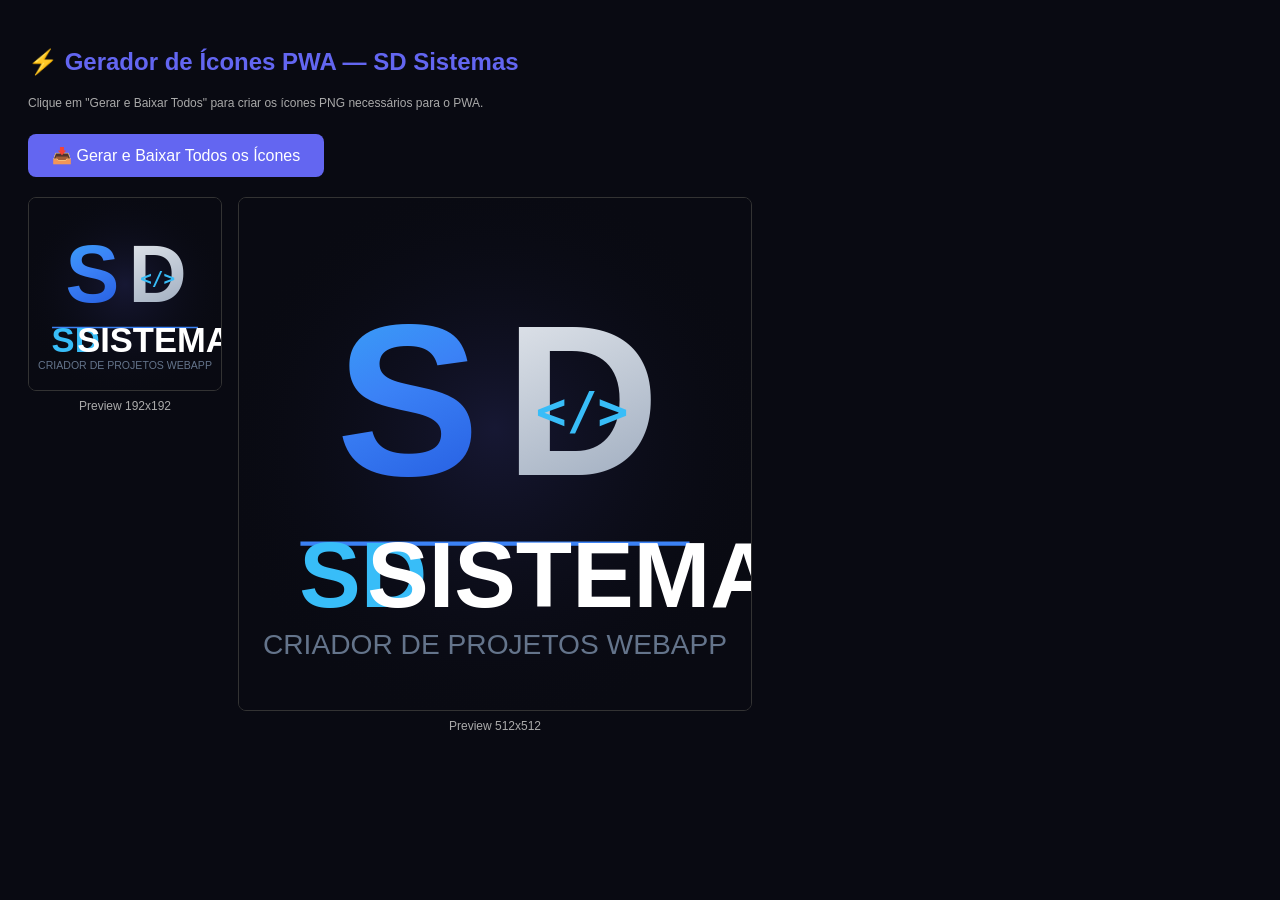
<file: gerar-icones.html>
<!DOCTYPE html>
<html lang="pt-BR">
<head>
  <meta charset="UTF-8">
  <title>SD Sistemas — Gerador de Ícones PWA</title>
  <style>
    body { background: #090a12; color: #fff; font-family: sans-serif; padding: 20px; }
    h2 { color: #6366f1; }
    .grid { display: flex; flex-wrap: wrap; gap: 16px; margin-top: 20px; }
    .item { text-align: center; }
    canvas { border: 1px solid #333; border-radius: 8px; }
    p { font-size: 12px; color: #aaa; margin: 4px 0; }
    button { background: #6366f1; color: #fff; border: none; padding: 12px 24px; border-radius: 8px; cursor: pointer; font-size: 16px; margin-top: 20px; }
    button:hover { background: #4f46e5; }
    #status { margin-top: 12px; color: #22c55e; }
  </style>
</head>
<body>
  <h2>⚡ Gerador de Ícones PWA — SD Sistemas</h2>
  <p>Clique em "Gerar e Baixar Todos" para criar os ícones PNG necessários para o PWA.</p>
  <button onclick="gerarTodos()">📥 Gerar e Baixar Todos os Ícones</button>
  <div id="status"></div>
  <div class="grid" id="grid"></div>

  <script>
    const SIZES = [72, 96, 128, 144, 152, 192, 384, 512];

    function desenharLogo(canvas, size) {
      const ctx = canvas.getContext('2d');
      canvas.width = size;
      canvas.height = size;

      const s = size;
      const cx = s / 2;
      const cy = s / 2;

      // Fundo azul escuro
      ctx.fillStyle = '#090a12';
      ctx.fillRect(0, 0, s, s);

      // Círculo de fundo sutil
      const bgGrad = ctx.createRadialGradient(cx, cy * 0.9, 0, cx, cy, s * 0.55);
      bgGrad.addColorStop(0, 'rgba(99,102,241,0.15)');
      bgGrad.addColorStop(1, 'rgba(9,10,18,0)');
      ctx.fillStyle = bgGrad;
      ctx.fillRect(0, 0, s, s);

      // Fonte escalada
      const fS = s * 0.42;
      const fSD = s * 0.18;

      // Letra S — gradiente azul
      const gradS = ctx.createLinearGradient(cx - s*0.28, 0, cx + s*0.05, s*0.65);
      gradS.addColorStop(0, '#38bdf8');
      gradS.addColorStop(0.5, '#3b82f6');
      gradS.addColorStop(1, '#1d4ed8');

      ctx.font = `900 ${fS}px Arial Black, Impact, sans-serif`;
      ctx.textAlign = 'center';
      ctx.textBaseline = 'middle';
      ctx.fillStyle = gradS;
      ctx.fillText('S', cx - s * 0.17, cy * 0.85);

      // Letra D — gradiente branco/prata
      const gradD = ctx.createLinearGradient(cx, 0, cx + s*0.3, s*0.65);
      gradD.addColorStop(0, '#ffffff');
      gradD.addColorStop(1, '#94a3b8');

      ctx.fillStyle = gradD;
      ctx.fillText('D', cx + s * 0.17, cy * 0.85);

      // Ícone </> dentro do D
      const codeSize = s * 0.1;
      ctx.font = `600 ${codeSize}px JetBrains Mono, monospace`;
      ctx.fillStyle = '#38bdf8';
      ctx.fillText('</>', cx + s * 0.17, cy * 0.85);

      // Linha divisória
      const lineY = cy * 1.35;
      ctx.beginPath();
      ctx.moveTo(cx - s * 0.38, lineY);
      ctx.lineTo(cx + s * 0.38, lineY);
      ctx.strokeStyle = '#3b82f6';
      ctx.lineWidth = s * 0.008;
      ctx.stroke();

      // Texto SDSISTEMAS
      ctx.font = `800 ${fSD}px Arial Black, sans-serif`;
      ctx.textAlign = 'center';

      // SD em azul
      ctx.fillStyle = '#38bdf8';
      const sdW = ctx.measureText('SD').width;
      const totalW = ctx.measureText('SDSISTEMAS').width;
      const startX = cx - totalW / 2;

      ctx.fillStyle = '#38bdf8';
      ctx.fillText('SD', cx - totalW * 0.22, cy * 1.5);
      ctx.fillStyle = '#ffffff';
      ctx.fillText('SISTEMAS', cx + totalW * 0.18, cy * 1.5);

      // Subtítulo
      const subSize = s * 0.055;
      ctx.font = `500 ${subSize}px Arial, sans-serif`;
      ctx.fillStyle = '#64748b';
      ctx.fillText('CRIADOR DE PROJETOS WEBAPP', cx, cy * 1.75);
    }

    function gerarCanvas(size) {
      const canvas = document.createElement('canvas');
      desenharLogo(canvas, size);
      return canvas;
    }

    function gerarTodos() {
      const grid = document.getElementById('grid');
      const status = document.getElementById('status');
      grid.innerHTML = '';
      status.textContent = '⏳ Gerando ícones...';

      let count = 0;
      SIZES.forEach((size, i) => {
        setTimeout(() => {
          const canvas = gerarCanvas(size);
          
          // Mostrar no grid
          const div = document.createElement('div');
          div.className = 'item';
          div.appendChild(canvas);
          const p = document.createElement('p');
          p.textContent = `${size}x${size}`;
          div.appendChild(p);
          grid.appendChild(div);

          // Baixar automaticamente
          const link = document.createElement('a');
          link.download = `icon-${size}.png`;
          link.href = canvas.toDataURL('image/png');
          link.click();

          count++;
          if (count === SIZES.length) {
            status.textContent = `✅ ${count} ícones gerados! Mova os arquivos para a pasta /icons/ do projeto SDsistemas.`;
          }
        }, i * 200);
      });
    }

    // Pré-visualizar ao carregar
    window.onload = () => {
      const grid = document.getElementById('grid');
      [192, 512].forEach(size => {
        const canvas = gerarCanvas(size);
        const div = document.createElement('div');
        div.className = 'item';
        div.appendChild(canvas);
        const p = document.createElement('p');
        p.textContent = `Preview ${size}x${size}`;
        div.appendChild(p);
        grid.appendChild(div);
      });
    };
  </script>
</body>
</html>
</file>
